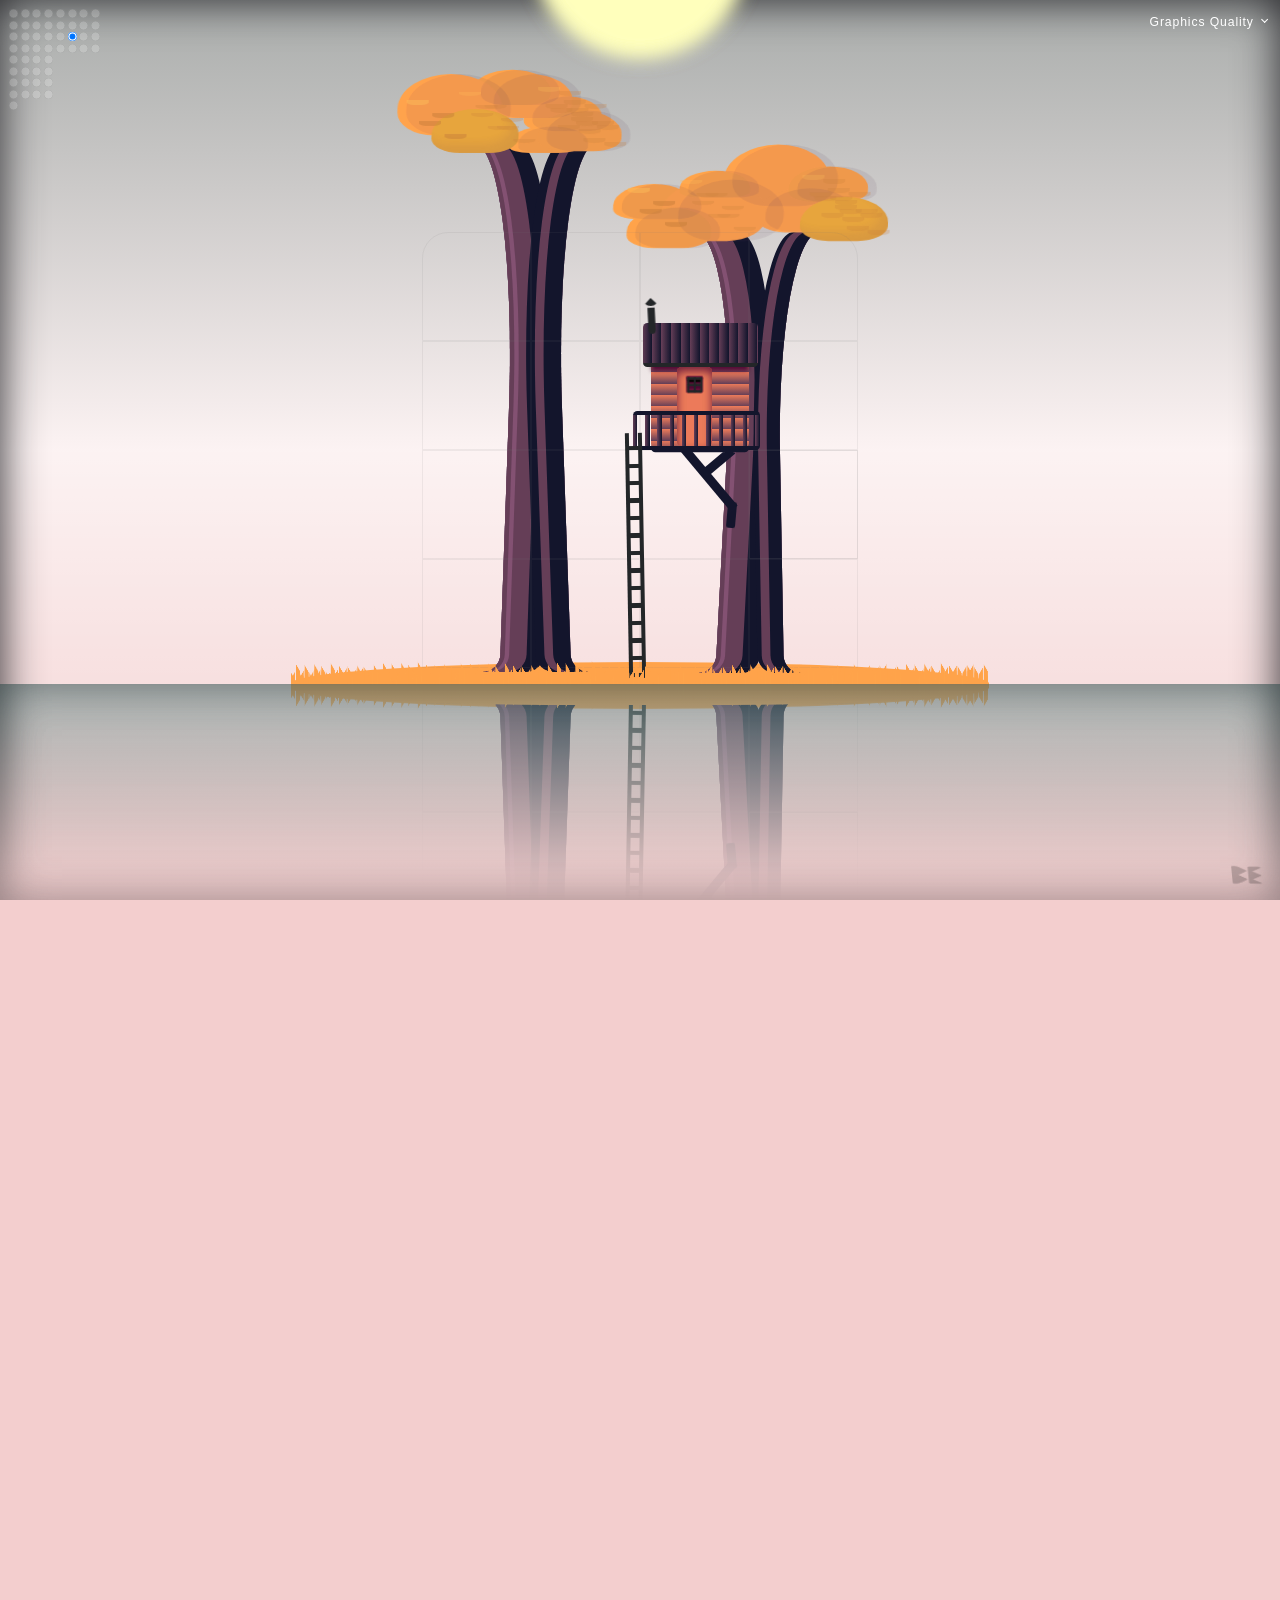
<file: CSS-Lighthouse-Game/index.html>
<!DOCTYPE html>
<html lang="en" >
<head>
  <meta charset="UTF-8">
  <title>A Pure CSS Game - You Must Build a Lighthouse.</title>
  <link rel="stylesheet" href="./style.css">

</head>
<body>
<!-- partial:index.partial.html -->
<input type="checkbox" id="gfxmenu" />
<input type="radio" name="gfx" id="good" checked />
<input type="radio" name="gfx" id="poor" />
<x id="graphics">
  <label class="gfx" for="gfxmenu">Graphics Quality</label>
  <label class="gfx" for="good">Very Pretty</label>
  <label class="gfx" for="poor">Quite Pretty</label>
</x>

<sky><time>
    <sun></sun>
  </time></sky>
<stars><i></i></stars>

<sunset></sunset>
<colour>

  <input type="radio" name="r23" id="cb23" class="hs house row4 col1" />
  <input type="radio" name="r23" id="cb23s" class="hs shed row4 col1" />
  <input type="radio" name="r24" id="cb24" class="hs house row4 col2" />
  <input type="radio" name="r24" id="cb24s" class="hs shed row4 col2" />
  <input type="radio" name="r25" id="cb25" class="hs house row4 col3" />
  <input type="radio" name="r23" id="cb25s" class="hs shed row4 col3" />
  <input type="radio" name="r26" id="cb26" class="hs house row4 col4" />
  <input type="radio" name="r26" id="cb26s" class="hs shed row4 col4" />
  <br />
  <input type="radio" name="r19" id="cb19" class="hs house row3 col1" />
  <input type="radio" name="r19" id="cb19s" class="hs shed row3 col1" />
  <input type="radio" name="r20" id="cb20" class="hs house row3 col2" />
  <input type="radio" name="r20" id="cb20s" class="hs shed row3 col2" />
  <input type="radio" name="r21" id="cb21" class="hs house row3 col3" />
  <input type="radio" name="r21" id="cb21s" class="hs shed row3 col3" />
  <input type="radio" name="r22" id="cb22" class="hs house row3 col4" />
  <input type="radio" name="r22" id="cb22s" class="hs shed row3 col4" />
  <br />
  <input type="radio" name="r15" id="cb15" class="hs house row2 col1" />
  <input type="radio" name="r15" id="cb15s" class="hs shed row2 col1" />
  <input type="radio" name="r16" id="cb16" class="hs house row2 col2" />
  <input type="radio" name="r16" id="cb16s" class="hs shed row2 col2" />
  <input type="radio" name="r17" id="cb17" class="hs house row2 col3" />
  <input type="radio" name="r17" id="cb17s" class="hs shed row2 col3" checked />
  <input type="radio" name="r18" id="cb18" class="hs house row2 col4" />
  <input type="radio" name="r18" id="cb18s" class="hs shed row2 col4" />
  <br />
  <input type="radio" name="r11" id="cb11" class="hs house row1 col1" />
  <input type="radio" name="r11" id="cb11s" class="hs shed row1 col1" />
  <input type="radio" name="r12" id="cb12" class="hs house row1 col2" />
  <input type="radio" name="r12" id="cb12s" class="hs shed row1 col2" />
  <input type="radio" name="r13" id="cb13" class="hs house row1 col3" />
  <input type="radio" name="r13" id="cb13s" class="hs shed row1 col3" />
  <input type="radio" name="r14" id="cb14" class="hs house row1 col4" />
  <input type="radio" name="r14" id="cb14s" class="hs shed row1 col4" />
  <br />

  <input type="radio" name="r23" id="ncb23" class="row4 col1" title="ncb23" />
  <input type="radio" name="r24" id="ncb24" class="row4 col2" title="ncb24" />
  <input type="radio" name="r25" id="ncb25" class="row4 col3" title="ncb25" />
  <input type="radio" name="r26" id="ncb26" class="row4 col4" title="ncb26" />
  <br />
  <input type="radio" name="r19" id="ncb19" class="row3 col1" title="ncb19" />
  <input type="radio" name="r20" id="ncb20" class="row3 col2" title="ncb20" />
  <input type="radio" name="r21" id="ncb21" class="row3 col3" title="ncb21" />
  <input type="radio" name="r22" id="ncb22" class="row3 col4" title="ncb22" />
  <br />
  <input type="radio" name="r15" id="ncb15" class="row2 col1" title="ncb15" />
  <input type="radio" name="r16" id="ncb16" class="row2 col2" title="ncb16" />
  <input type="radio" name="r17" id="ncb17" class="row2 col3" title="ncb17" />
  <input type="radio" name="r18" id="ncb18" class="row2 col4" title="ncb18" />
  <br />
  <input type="radio" name="r11" id="ncb11" class="row1 col1" title="ncb11" />
  <input type="radio" name="r12" id="ncb12" class="row1 col2" title="ncb12" />
  <input type="radio" name="r13" id="ncb13" class="row1 col3" title="ncb13" />
  <input type="radio" name="r14" id="ncb14" class="row1 col4" title="ncb14" />
  <br />
  <input type="radio" id="done" />

  <div class="lh">
    <light></light>
  </div>
  <div>
    <div class="main">
      <island></island>

      <tree><i></i><i></i></tree>
      <tree><i></i><i></i></tree>

      <shed>
        <label class="row1 col1 shedlabel" for="ncb11" title="Tap to build"><i></i><i></i><i></i><i></i><i></i></label>
        <label class="row1 col2 shedlabel" for="ncb12" title="Tap to build"><i></i><i></i><i></i><i></i><i></i></label>
        <label class="row1 col3 shedlabel" for="ncb13" title="Tap to build"><i></i><i></i><i></i><i></i><i></i></label>
        <label class="row1 col4 shedlabel" for="ncb14" title="Tap to build"><i></i><i></i><i></i><i></i><i></i></label>

        <label class="row2 col1 shedlabel" for="ncb15" title="Tap to build"><i></i><i></i><i></i><i></i><i></i></label>
        <label class="row2 col2 shedlabel" for="ncb16" title="Tap to build"><i></i><i></i><i></i><i></i><i></i></label>
        <label class="row2 col3 shedlabel" for="ncb17" title="Tap to build"><i></i><i></i><i></i><i></i><i></i></label>
        <label class="row2 col4 shedlabel" for="ncb18" title="Tap to build"><i></i><i></i><i></i><i></i><i></i></label>

        <label class="row3 col1 shedlabel" for="ncb19" title="Tap to build"><i></i><i></i><i></i><i></i><i></i></label>
        <label class="row3 col2 shedlabel" for="ncb20" title="Tap to build"><i></i><i></i><i></i><i></i><i></i></label>
        <label class="row3 col3 shedlabel" for="ncb21" title="Tap to build"><i></i><i></i><i></i><i></i><i></i></label>
        <label class="row3 col4 shedlabel" for="ncb22" title="Tap to build"><i></i><i></i><i></i><i></i><i></i></label>
      </shed>

      <house>

        <label class="row1 col1 houselabel" for="ncb11" title="Tap to build"><i></i><i></i><i></i><i></i><i></i></label>
        <label class="row1 col2 houselabel" for="ncb12" title="Tap to build"><i></i><i></i><i></i><i></i><i></i></label>
        <label class="row1 col3 houselabel" for="ncb13" title="Tap to build"><i></i><i></i><i></i><i></i><i></i></label>
        <label class="row1 col4 houselabel" for="ncb14" title="Tap to build"><i></i><i></i><i></i><i></i><i></i></label>

        <label class="row2 col1 houselabel" for="ncb15" title="Tap to build"><i></i><i></i><i></i><i></i><i></i></label>
        <label class="row2 col2 houselabel" for="ncb16" title="Tap to build"><i></i><i></i><i></i><i></i><i></i></label>
        <label class="row2 col3 houselabel" for="ncb17" title="Tap to build"><i></i><i></i><i></i><i></i><i></i></label>
        <label class="row2 col4 houselabel" for="ncb18" title="Tap to build"><i></i><i></i><i></i><i></i><i></i></label>

        <label class="row3 col1 houselabel" for="ncb19" title="Tap to build"><i></i><i></i><i></i><i></i><i></i></label>
        <label class="row3 col2 houselabel" for="ncb20" title="Tap to build"><i></i><i></i><i></i><i></i><i></i></label>
        <label class="row3 col3 houselabel" for="ncb21" title="Tap to build"><i></i><i></i><i></i><i></i><i></i></label>
        <label class="row3 col4 houselabel" for="ncb22" title="Tap to build"><i></i><i></i><i></i><i></i><i></i></label>

        <label class="row4 col1 houselabel" for="ncb23" title="Tap to build"><i></i><i></i><i></i><i></i></label>
        <label class="row4 col2 houselabel" for="ncb24" title="Tap to build"><i></i><i></i><i></i><i></i></label>
        <label class="row4 col3 houselabel" for="ncb25" title="Tap to build"><i></i><i></i><i></i><i></i></label>
        <label class="row4 col4 houselabel" for="ncb26" title="Tap to build"><i></i><i></i><i></i><i></i></label>
      </house>

      <hbtn>

        <label class="row1 col1 buttons" for="cb11" title="Tap to build"></label>
        <label class="row1 col2 buttons" for="cb12" title="Tap to build"></label>
        <label class="row1 col3 buttons" for="cb13" title="Tap to build"></label>
        <label class="row1 col4 buttons" for="cb14" title="Tap to build"></label>

        <label class="row2 col1 buttons" for="cb15" title="Tap to build"></label>
        <label class="row2 col2 buttons" for="cb16" title="Tap to build"></label>
        <label class="row2 col3 buttons" for="cb17" title="Tap to build"></label>
        <label class="row2 col4 buttons" for="cb18" title="Tap to build"></label>

        <label class="row3 col1 buttons" for="cb19" title="Tap to build"></label>
        <label class="row3 col2 buttons" for="cb20" title="Tap to build"></label>
        <label class="row3 col3 buttons" for="cb21" title="Tap to build"></label>
        <label class="row3 col4 buttons" for="cb22" title="Tap to build"></label>

        <label class="row4 col1 buttons" for="cb23" title="Tap to build"></label>
        <label class="row4 col2 buttons" for="cb24" title="Tap to build"></label>
        <label class="row4 col3 buttons" for="cb25" title="Tap to build"></label>
        <label class="row4 col4 buttons" for="cb26" title="Tap to build"></label>
      </hbtn>

      <sbtn>

        <label class="row1 col1 buttons" for="cb11s" title="Tap to build"></label>
        <label class="row1 col2 buttons" for="cb12s" title="Tap to build"></label>
        <label class="row1 col3 buttons" for="cb13s" title="Tap to build"></label>
        <label class="row1 col4 buttons" for="cb14s" title="Tap to build"></label>

        <label class="row2 col1 buttons" for="cb15s" title="Tap to build"></label>
        <label class="row2 col2 buttons" for="cb16s" title="Tap to build"></label>
        <label class="row2 col3 buttons" for="cb17s" title="Tap to build"></label>
        <label class="row2 col4 buttons" for="cb18s" title="Tap to build"></label>

        <label class="row3 col1 buttons" for="cb19s" title="Tap to build"></label>
        <label class="row3 col2 buttons" for="cb20s" title="Tap to build"></label>
        <label class="row3 col3 buttons" for="cb21s" title="Tap to build"></label>
        <label class="row3 col4 buttons" for="cb22s" title="Tap to build"></label>
      </sbtn>
      <grass></grass>
    </div>
  </div>
  <water><i></i></water>

  <div class="lh">
    <lens></lens>
  </div>

  <text>
    <welldone>
      <label for="done">✕</label>
      <p>NICE ONE!</p>
      <p>You built a lighthouse before nightfall!</p>
      <p>The ships and islanders are safe!</p>
    </welldone>
  </text>
  <text>
    <gameover>
      <label for="done">✕</label>
      <p>GAME OVER!</p>
      <p>I'm afraid I have some very bad news...</p>
      <p>A ship has crashed into your beautiful island.</p>
      <p>Everybody is dead!</p>
      <p>Soz! You should build a lighthouse.</p>
      <a href="" title="Try Again">Try Again</a>
    </gameover>
  </text>
</colour>
<div class="ss">
  <lens></lens>
</div>
<sig><i></i></sig>
<!-- partial -->
  <script  src="./script.js"></script>

</body>
</html>
</file>
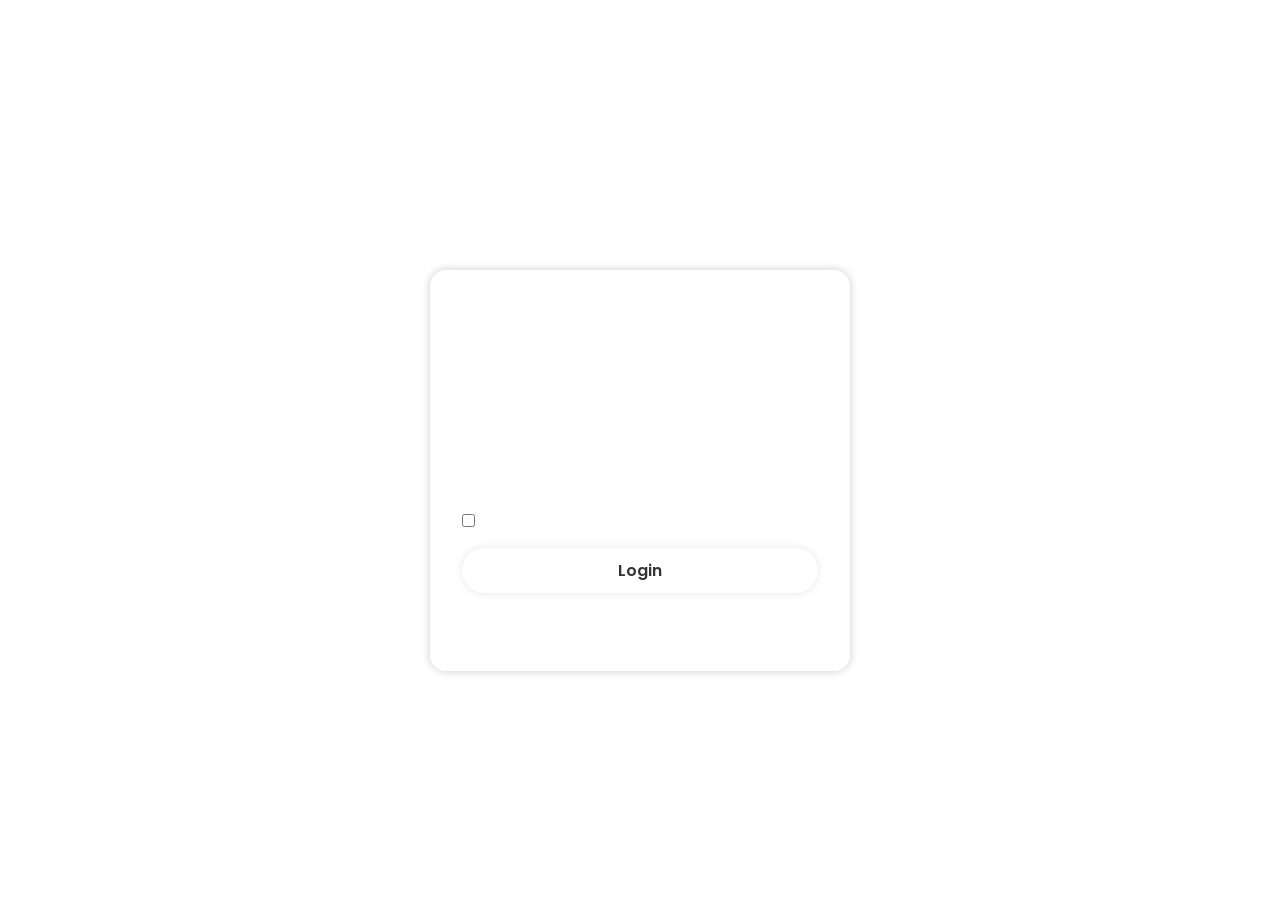
<file: Lamp_login/index.html>
<!DOCTYPE html>
<html lang="en" >
<head>
  <meta charset="UTF-8">
  <title>Modern Glassmorphism Login Form</title>
  <link href='https://unpkg.com/boxicons@2.1.4/css/boxicons.min.css' rel='stylesheet'>  <link rel="stylesheet" href="./style.css">

</head>
<body>
<div class="wrapper">
        <form action="">
            <h1>Login</h1>
            <div class="input-box">
                <input type="text" placeholder="Username" required>
                <i class='bx bxs-user'></i>
            </div>
            <div class="input-box">
                <input type="password" placeholder="Password" required>
                <i class='bx bxs-lock-alt'></i>
            </div>
            <div class="remember-forgot">
                <label><input type="checkbox">Remember me</label>
                <a href="#">Forgot password?</a>
            </div>
            <button type="submit" class="btn">Login</button>
            <div class="register-link">
                <p>Don't have an account? <a href="#">Register</a></p>
            </div>
        </form>
    </div>
</body>
</html>
</file>
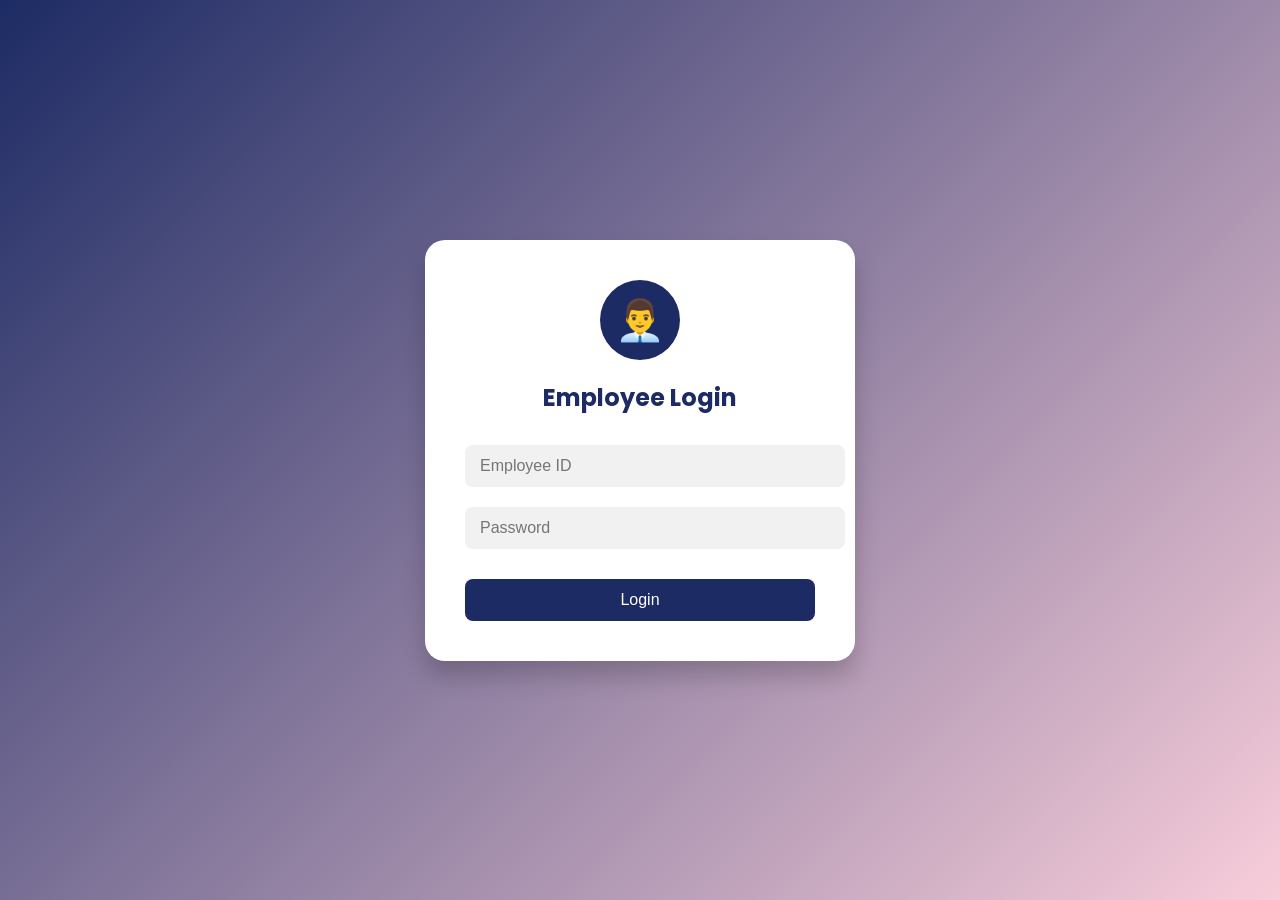
<file: Employee.html>
<!DOCTYPE html>
<html lang="en">
<head>
  <meta charset="UTF-8" />
  <meta name="viewport" content="width=device-width, initial-scale=1.0"/>
  <title>Employee Login</title>
  <style>
    @import url('https://fonts.googleapis.com/css2?family=Poppins:wght@300;500;700&display=swap');

    body {
      margin: 0;
      font-family: 'Poppins', sans-serif;
      background: linear-gradient(135deg, #1d2b64, #f8cdda);
      display: flex;
      justify-content: center;
      align-items: center;
      height: 100vh;
    }

    .login-card {
      background: #fff;
      border-radius: 20px;
      box-shadow: 0 15px 25px rgba(0,0,0,0.2);
      padding: 40px;
      width: 350px;
      text-align: center;
      animation: fadeIn 1s ease-in-out;
    }

    .login-card h2 {
      color: #1d2b64;
      margin-bottom: 20px;
      font-weight: 700;
    }

    .login-card input {
      width: 100%;
      padding: 12px 15px;
      margin: 10px 0;
      border: none;
      border-radius: 8px;
      background: #f1f1f1;
      font-size: 16px;
    }

    .login-card button {
      margin-top: 20px;
      padding: 12px;
      width: 100%;
      background: #1d2b64;
      color: white;
      border: none;
      border-radius: 8px;
      font-size: 16px;
      cursor: pointer;
      transition: background 0.3s ease;
    }

    .login-card button:hover {
      background: #162147;
    }

    .avatar {
      width: 80px;
      height: 80px;
      background: #1d2b64;
      color: white;
      font-size: 40px;
      border-radius: 50%;
      margin: 0 auto 20px;
      display: flex;
      align-items: center;
      justify-content: center;
    }

    @keyframes fadeIn {
      from { opacity: 0; transform: translateY(-20px); }
      to { opacity: 1; transform: translateY(0); }
    }
  </style>
</head>
<body>
  <div class="login-card">
    <div class="avatar">👨‍💼</div>
    <h2>Employee Login</h2>
    <form>
      <input type="text" placeholder="Employee ID" required />
      <input type="password" placeholder="Password" required />
      <button type="submit">Login</button>
    </form>
  </div>
</body>
</html>
</file>
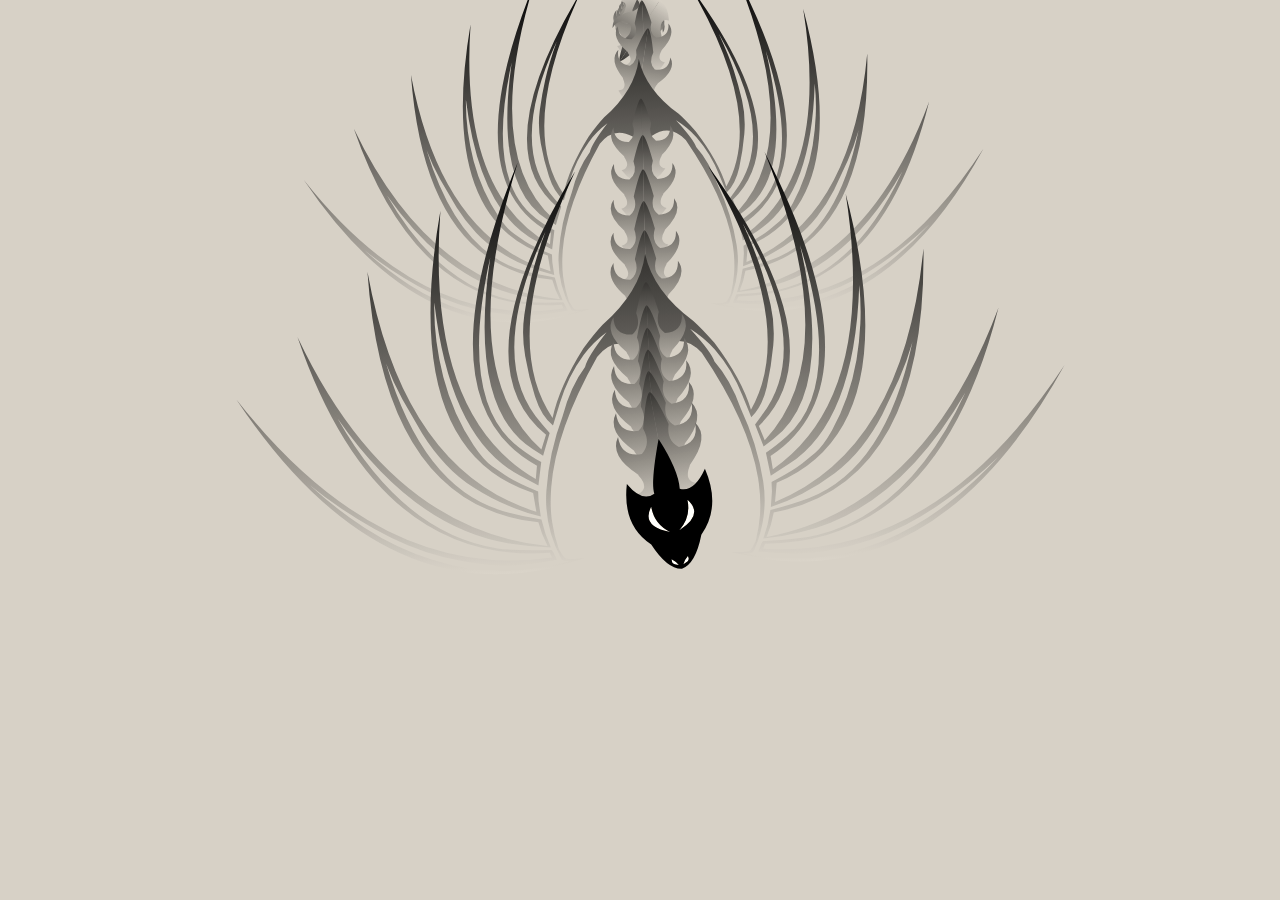
<file: Intractive_Dragon/interactive dragon.html>
<!DOCTYPE html>
<html lang="en">
  <head>
    <meta charset="UTF-8">
    <meta name="viewport" content="width=device-width, initial-scale=1.0">
    <link rel="stylesheet" href="interactive dragon.css">
    <title>Interactive dragon</title>
  </head>
  <body>
    <svg>
      <defs>
        <g id="Cabeza" transform="matrix(1, 0, 0, 1, 0, 0)">
          <path style="fill:#FFFFFF;fill-opacity:1" d="M-28.9,-1.1L-28.55 -1.95Q-28.1 -3.1 -27.25 -2.95L-26.7 -2.95Q-27.7 -1.65 -28.9 -1.1M-18.35,-1.8Q-15.1 -10.3 -9.6 -6.05Q-15.1 -6.2 -18.35 -1.8M-18.35,1.1Q-15.1 5.45 -9.6 5.35Q-15.1 9.55 -18.35 1.1M-26.7,2.2L-27.25 2.25Q-28.1 2.4 -28.55 1.2L-28.9 0.35Q-27.7 0.9 -26.7 2.2" />
          <path style="fill:#000000;fill-opacity:1" d="M-21.05,-8.25Q-13.6 -15.95 -1.3 -12.1Q-7.85 -8.5 -5.85 -4.35Q-2.3 -4.85 10.5 0.15Q0 4.35 -5.85 3.65Q-7.85 7.75 -1.25 12.45Q-13.6 15.2 -21.05 7.5Q-29.55 4.05 -30.2 -0.35Q-29.55 -4.8 -21.05 -8.25M-26.7,-2.95L-27.25 -2.95Q-28.1 -3.1 -28.55 -1.95L-28.9 -1.1Q-27.7 -1.65 -26.7 -2.95M-9.6,-6.05Q-15.1 -10.3 -18.35 -1.8Q-15.1 -6.2 -9.6 -6.05M-9.6,5.35Q-15.1 5.45 -18.35 1.1Q-15.1 9.55 -9.6 5.35M-28.9,0.35L-28.55 1.2Q-28.1 2.4 -27.25 2.25L-26.7 2.2Q-27.7 0.9 -28.9 0.35" />
        </g>
        <g id="Aletas" transform="matrix(1, 0, 0, 1, 0, 0)">
          <linearGradient id="LinearGradID_1" gradientUnits="userSpaceOnUse" gradientTransform="matrix(0.0935974, 0, 0, 0.188782, -20.55, 0)" spreadMethod="pad" x1="-819.2" y1="0" x2="819.2" y2="0">
            <stop offset="0" style="stop-color:#CCCCCC;stop-opacity:1" />
            <stop offset="1" style="stop-color:#000000;stop-opacity:1" />
          </linearGradient>
          <path style="fill:url(#LinearGradID_1) " d="M29.75,-36.85Q-17.75 -61.45 -42.05 -40.95L-45.35 -38.35L-53.7 -41.15L-51.15 -44.85Q-34.85 -68.4 21 -57.8Q-32.2 -72.1 -50.25 -50Q-53.85 -45.65 -56.05 -41.95L-64.7 -43.35L-60.6 -50.3Q-45.9 -75.55 5.1 -79.35Q-2.2 -79.8 -9.45 -79.15Q-16.2 -78.55 -22.85 -77.15Q-29.85 -75.65 -36.5 -73Q-43.05 -70.4 -48.8 -66.85Q-54.55 -63.35 -56.8 -60.3L-60.5 -55.4Q-62.95 -52.1 -67 -43.55L-70.55 -43.55L-76.35 -42.95Q-74.6 -49.1 -71.85 -54.85Q-68.9 -61.25 -64.8 -67.1Q-60.8 -73 -55.45 -77.55Q-49.9 -82.35 -43.65 -85.85L-30.6 -92.7Q-24.05 -95.95 -17 -98.25Q-63.75 -86.35 -73.65 -57.1Q-75.75 -50.75 -77.45 -42.75Q-82.9 -41.75 -88 -39.65Q-87.65 -46.65 -86.3 -53.05Q-79.8 -89.8 -36.65 -117.2Q-80.65 -94.5 -87.55 -59.55Q-88.65 -54.15 -88.95 -39.4L-89.8 -38.85L-92.7 -37.6Q-93.75 -44.35 -94.1 -51.15Q-94.4 -58.2 -93.25 -65.1Q-92.15 -72.5 -90.05 -79.65Q-88.05 -86.55 -85 -93Q-82.1 -99.3 -78.45 -105.15Q-74.6 -111.35 -70.25 -117.25Q-65.95 -123.1 -61.1 -128.55Q-70.3 -119.35 -77.9 -108.7Q-86 -97.3 -90.8 -84.05Q-95.8 -70.5 -96 -56.15Q-96.1 -46 -94.05 -36.05L-93.25 -31.55Q-93.5 -35.65 -92.35 -36Q-79.85 -42 -66.6 -40.45Q-52.45 -38.85 -39.2 -33.25Q-28.3 -29.9 -21.25 -24.15Q-17.8 -23.3 -8.6 -15.6Q-12.1 -20.75 -16.75 -24.5Q-24.55 -30.7 -34.25 -34.05L-42.55 -37Q-38.9 -41.25 -31.5 -43.25Q-24.05 -45.3 -16.2 -46.3Q-8.35 -47.35 -1 -46Q5.95 -44.75 12.75 -42.85Q19.85 -40.9 29.75 -36.85M-92.45,-27.35L-94.95 -36.25Q-109.7 -105 -27.95 -154.65Q-98.65 -103.8 -91.75 -39.4L-89.95 -40.2Q-92.2 -105.25 -5.6 -130.9Q-78.8 -99.95 -87.45 -40.9Q-83.15 -42.95 -78.45 -43.95Q-70 -101.3 17.65 -103.8Q-56.9 -93.4 -74.5 -44.55L-67.4 -45.45Q-49.1 -94.95 39.25 -75.65Q-36.75 -84.35 -62.25 -44.25L-57.3 -43.6Q-31.65 -86.5 56.15 -46.05Q-20.3 -73.35 -51.35 -41.7L-45.95 -39.75Q-17.85 -71.35 51.85 -24.8Q-8.7 -56.4 -39.75 -37.05Q-28.15 -34.05 -14.25 -24.45Q-8.6 -19.85 -5.8 -16.95Q5.95 -2.4 20 0Q5.95 2.4 -5.8 16.95Q-8.6 19.85 -14.25 24.45Q-28.15 34.05 -39.75 37.05Q-8.7 56.4 51.85 24.8Q-17.85 71.35 -45.95 39.75L-51.35 41.7Q-20.3 73.35 56.15 46.1Q-31.65 86.5 -57.3 43.65L-62.25 44.3Q-36.75 84.35 39.25 75.7Q-49.1 94.95 -67.4 45.5L-74.5 44.6Q-56.9 93.4 17.65 103.85Q-70 101.3 -78.45 43.95Q-83.15 42.95 -87.45 40.9Q-78.8 99.95 -5.6 130.9Q-92.2 105.25 -89.95 40.25L-91.75 39.4Q-98.65 103.8 -27.95 154.65Q-109.7 105 -94.95 36.3L-92.45 27.35Q-93.05 33.9 -92.05 34.75Q-91.1 35.55 -88.95 36.7L-87.95 37Q-83.7 38.25 -79.05 38.8L-77.25 38.95Q-72.55 39.3 -67.5 38.85L-65.45 38.65Q-44.4 36.05 -17.8 19.6Q-9.9 12.8 -15.15 4.4Q-18.15 3.15 -19 0Q-18.15 -3.15 -15.15 -4.4Q-9.9 -12.8 -17.8 -19.6L-17.8 -19.55Q-44.4 -36.05 -65.45 -38.6L-67.5 -38.8Q-72.55 -39.3 -77.25 -38.95L-79.05 -38.75Q-83.7 -38.25 -87.95 -36.95L-88.95 -36.65Q-91.1 -35.55 -92.05 -34.7Q-93.05 -33.9 -92.45 -27.35M-8.6,15.6Q-17.8 23.3 -21.25 24.2Q-28.3 29.9 -39.2 33.3Q-52.45 38.85 -66.6 40.5Q-79.85 42 -92.35 36Q-93.5 35.65 -93.25 31.55L-94.05 36.1Q-96.1 46.05 -96 56.15Q-95.8 70.5 -90.8 84.1Q-86 97.3 -77.9 108.75Q-70.3 119.35 -61.1 128.6Q-65.95 123.1 -70.25 117.25Q-74.6 111.35 -78.45 105.15Q-82.1 99.3 -85 93Q-88.05 86.55 -90.05 79.7Q-92.15 72.5 -93.25 65.1Q-94.4 58.2 -94.1 51.2Q-93.75 44.35 -92.7 37.6L-89.8 38.9L-88.95 39.45Q-88.65 54.15 -87.55 59.55Q-80.65 94.5 -36.65 117.25Q-79.8 89.8 -86.3 53.1Q-87.65 46.65 -88 39.65Q-82.9 41.75 -77.45 42.75Q-75.75 50.75 -73.65 57.15Q-63.75 86.35 -17 98.3Q-24.05 95.95 -30.6 92.75L-43.65 85.9Q-49.9 82.35 -55.45 77.6Q-60.8 73 -64.8 67.15Q-68.9 61.25 -71.85 54.85Q-74.6 49.1 -76.35 42.95L-70.55 43.6L-67 43.6Q-62.95 52.1 -60.5 55.4L-56.8 60.35Q-54.55 63.35 -48.8 66.9Q-43.05 70.4 -36.5 73Q-29.85 75.65 -22.85 77.15Q-16.2 78.55 -9.45 79.15Q-2.2 79.8 5.1 79.35Q-45.9 75.55 -60.6 50.3L-64.7 43.4L-56.05 41.95Q-53.85 45.65 -50.25 50Q-32.2 72.1 21 57.85Q-34.85 68.4 -51.15 44.85L-53.7 41.2L-45.35 38.35L-42.05 40.95Q-17.75 61.45 29.75 36.85Q19.85 40.9 12.75 42.9Q5.95 44.75 -1 46Q-8.35 47.35 -16.2 46.35Q-24.05 45.3 -31.5 43.3Q-38.9 41.25 -42.55 37.05L-34.25 34.05Q-24.55 30.7 -16.75 24.5Q-12.1 20.75 -8.6 15.6" />
        </g>
        <g id="Espina" transform="matrix(1, 0, 0, 1, 0, 0)">
          <linearGradient id="LinearGradID_2" gradientUnits="userSpaceOnUse" gradientTransform="matrix(0.0229492, 0, 0, -0.0152893, 0, 0.05)" spreadMethod="pad" x1="-819.2" y1="0" x2="819.2" y2="0">
            <stop offset="0" style="stop-color:#CCCCCC;stop-opacity:1" />
            <stop offset="1" style="stop-color:#333333;stop-opacity:1" />
          </linearGradient>
          <path style="fill:url(#LinearGradID_2) " d="M-18.8,0Q-17.85 -5.7 -12.3 -9.6Q-11.2 -5.35 -6.5 -8.25L-6.45 -8.2L-6.2 -8.3Q1.25 -16.25 6.65 -12.4Q0.05 -12.55 0 -5.95Q2.7 -2.4 7.75 -4.1Q18 -1.45 18.8 0L-18.8 0" />
          <linearGradient id="LinearGradID_3" gradientUnits="userSpaceOnUse" gradientTransform="matrix(0.0229492, 0, 0, 0.0152893, 0, -0.05)" spreadMethod="pad" x1="-819.2" y1="0" x2="819.2" y2="0">
            <stop offset="0" style="stop-color:#CCCCCC;stop-opacity:1" />
            <stop offset="1" style="stop-color:#333333;stop-opacity:1" />
          </linearGradient>
          <path style="fill:url(#LinearGradID_3) " d="M18.8,0Q18 1.45 7.75 4.1Q2.7 2.4 0 5.95Q0.05 12.55 6.65 12.4Q1.25 16.25 -6.2 8.35Q-6.35 8.25 -6.45 8.25L-6.5 8.25Q-11.2 5.35 -12.3 9.6Q-17.85 5.7 -18.8 0L18.8 0" />
        </g>
      </defs>
      <g id="screen" />
    </svg>
    <script src="interactive dragon.js"></script>
  </body>
</html>
</file>
